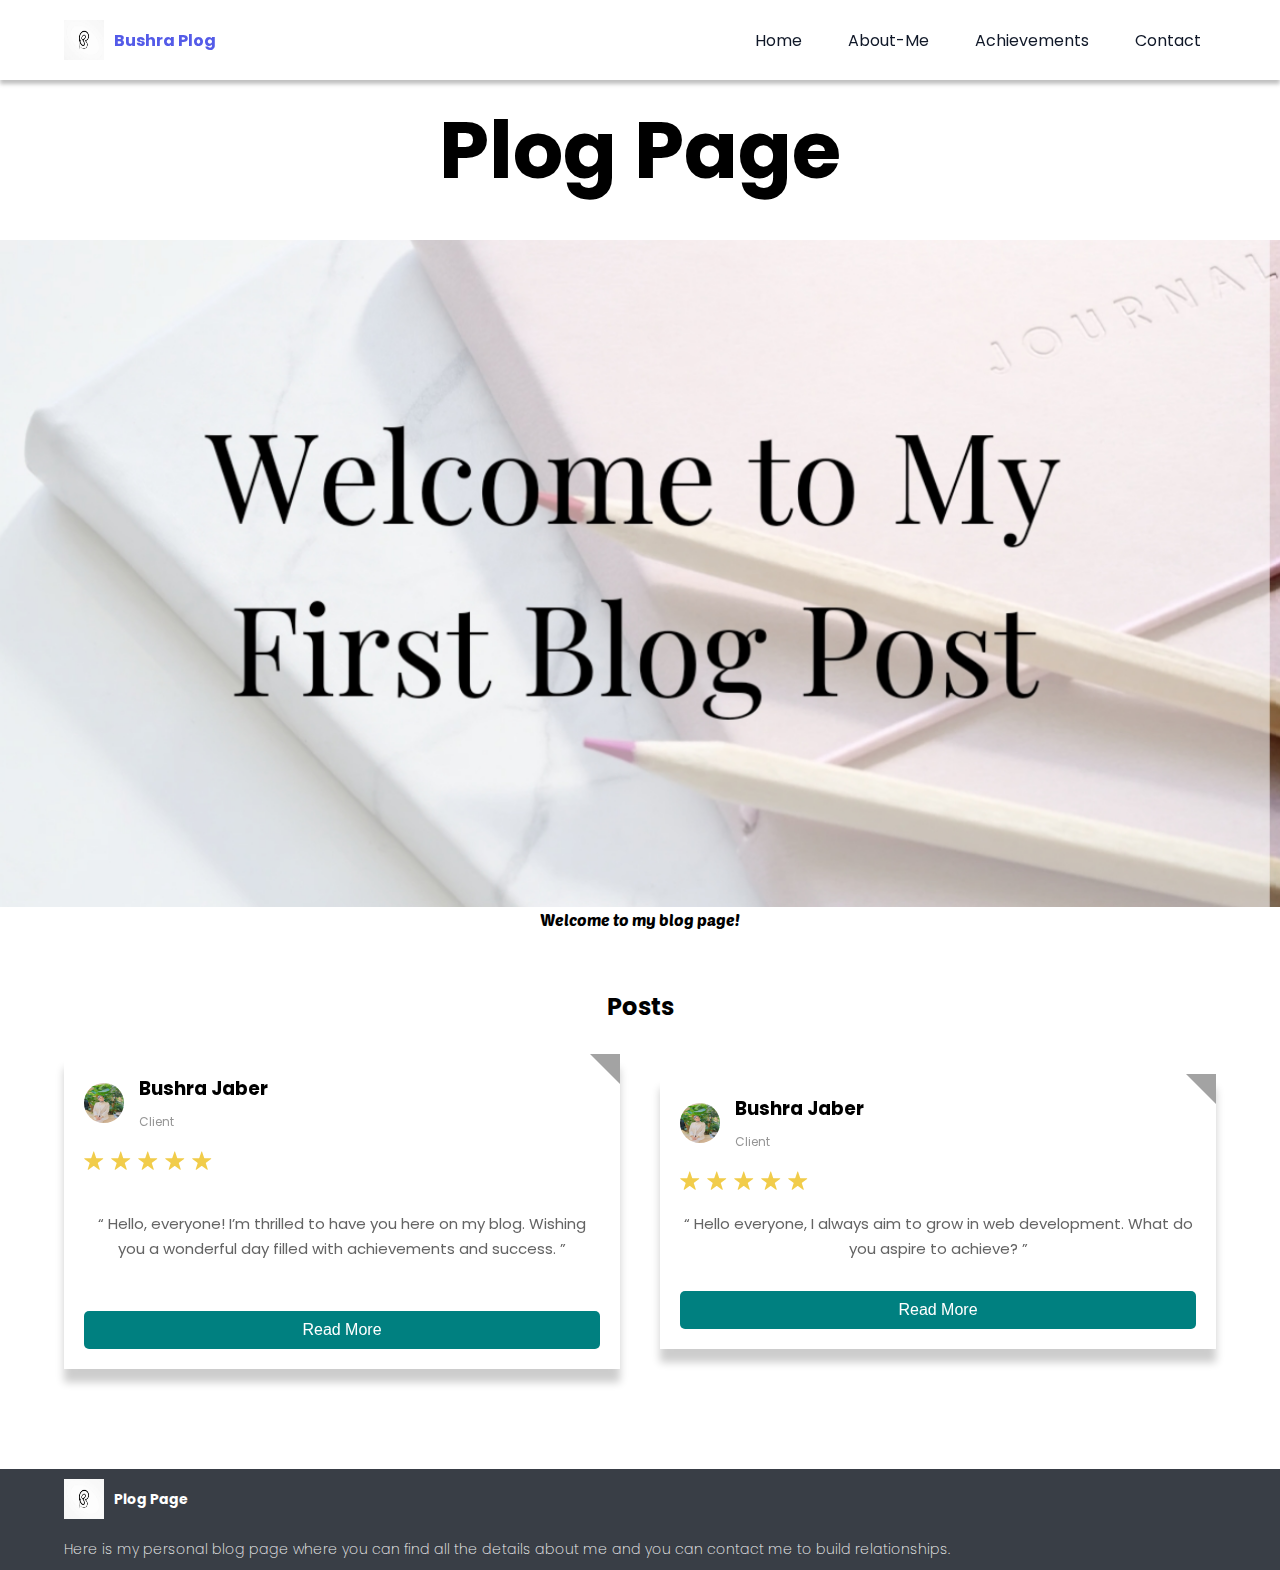
<file: index.html>
<!DOCTYPE html>
<html lang="en">

<head>
    <meta charset="UTF-8">
    <meta name="viewport" content="width=device-width, initial-scale=1.0">
    <title>Plog Page</title>
    <link rel="stylesheet" href="./css/main.css">
</head>

<body>
    <header class="header">
        <div class="container">
            <div class="row">
                <div class="logo">
                    <img src="image/logo/logoo.jpg" alt="this is logo">
                    <a href="index.html"> Bushra Plog </a>
                </div>
                <nav class="navbar">
                    <ul>
                        <li><a href="index.html">Home</a></li>
                        <li><a href="aboutme.html">About-Me</a></li>
                        <li><a href="achievements.html">Achievements</a></li>
                        <li><a href="contact.html">Contact</a></li>
                    </ul>
                </nav>
            </div>
        </div>
    </header>

    <main>
        <section class="Plog">
            <h1>Plog Page</h1>
        </section>
        <section class="welcome">
            <img src="image/logo/plogpage.png" alt="blog-welcome">
            <figcaption>Welcome to my blog page!</figcaption> <!-- تسميات توضيحية -->
        </section>

        <section class="posts">
            <h2>Posts</h2>
            <div class="container">
                <div class="row">
                    <div class="post">
                        <div class="user-info">
                            <img src="image/people/Bushraa.jpg" alt="This is Bushra Jaber">
                            <div class="user-data">
                                <h3>Bushra Jaber</h3>
                                <span>Client</span>
                            </div>
                        </div>
                        <div class="rating">
                            <img src="image/logo/Star.svg" alt="This is Star">
                            <img src="image/logo/Star.svg" alt="This is Star">
                            <img src="image/logo/Star.svg" alt="This is Star">
                            <img src="image/logo/Star.svg" alt="This is Star">
                            <img src="image/logo/Star.svg" alt="This is Star">
                        </div>
                        <p>
                            <blockquote>
                                <q>
                                    Hello, everyone! 
                                    I’m thrilled to have you here on my blog.
                                    Wishing you a wonderful day filled with achievements and success.
                                </q>
                            </blockquote>
                        </p>
                        <button class="button">Read More</button> <!-- زر -->
                    </div>

                    <div class="post">
                        <div class="user-info">
                            <img src="image/people/Bushraa.jpg" alt="This is Bushra Jaber">
                            <div class="user-data">
                                <h3>Bushra Jaber</h3>
                                <span>Client</span>
                            </div>
                        </div>
                        <div class="rating">
                            <img src="image/logo/Star.svg" alt="This is Star">
                            <img src="image/logo/Star.svg" alt="This is Star">
                            <img src="image/logo/Star.svg" alt="This is Star">
                            <img src="image/logo/Star.svg" alt="This is Star">
                            <img src="image/logo/Star.svg" alt="This is Star">
                        </div>
                        <blockquote>
                            <q>
                                Hello everyone,
                                I always aim to grow in web development. 
                                What do you aspire to achieve?
                            </q>
                        </blockquote>
                        <button class="button">Read More</button> <!-- زر -->
                    </div>
                </div>
            </div>
        </section>
    </main>

    <footer class="footer">
        <div class="container">
            <div class="row">
                <div class="footer-start">
                    <div class="logo">
                        <img src="image/logo/logoo.jpg" alt="Logo">
                        <a href="index.html">Plog Page</a>
                    </div>
                    <p>Here is my personal blog page where you can find all the details about me and you can contact me
                        to build relationships.</p>
                </div>
            </div>
        </div>
    </footer>

</body>

</html>
</file>
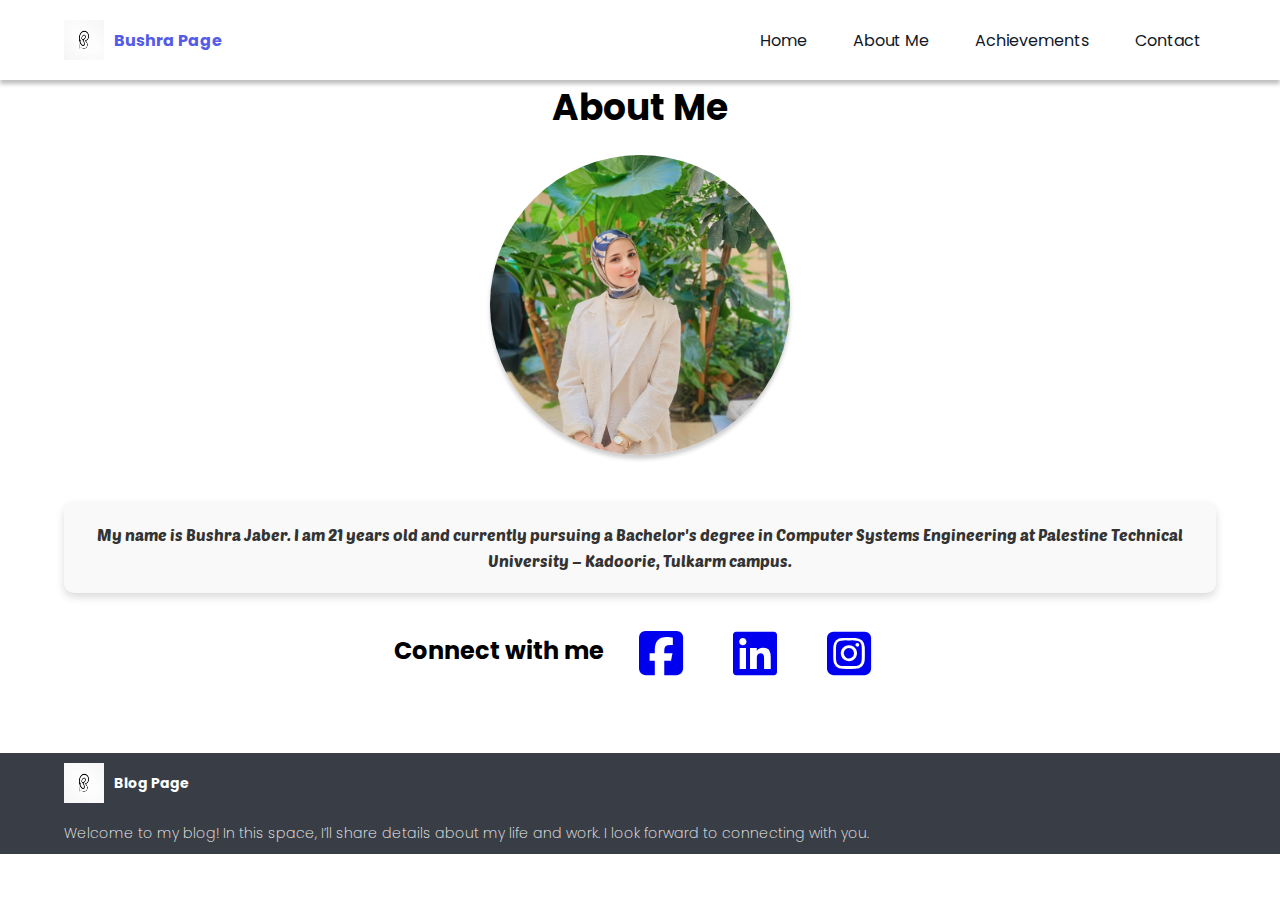
<file: aboutme.html>
<!DOCTYPE html>
<html lang="en">
<head>
    <meta charset="UTF-8">
    <meta name="viewport" content="width=device-width, initial-scale=1.0">
    <title>About Me</title>
    <link rel="stylesheet" href="https://cdnjs.cloudflare.com/ajax/libs/font-awesome/6.5.2/css/all.min.css">
    <link rel="stylesheet" href="./css/main.css">
</head>
<body>
    <header class="header">
        <div class="container">
            <div class="row">
                <div class="logo">
                    <img src="image/logo/logoo.jpg" alt="Logo">
                    <a href="index.html">Bushra Page</a>
                </div>
                <nav class="navbar">
                    <ul>
                        <li><a href="index.html">Home</a></li>
                        <li><a href="aboutme.html">About Me</a></li>
                        <li><a href="achievements.html">Achievements</a></li>
                        <li><a href="contact.html">Contact</a></li>
                    </ul>
                </nav>
            </div>
        </div>
    </header>
    
    <main>
        <section class="aboutme">
            <div class="container">
                <h1>About Me</h1>
                <div class="row">
                    <div class="myimg">
                        <img src="image/people/Bushraa.jpg" alt="Bushra Jaber" class="profile-img">
                    </div>
                    <div class="information">
                        <p>
                            My name is Bushra Jaber. I am 21 years old and currently pursuing a Bachelor's degree in Computer Systems Engineering at Palestine Technical University – Kadoorie, Tulkarm campus.
                        </p>
                    </div>
                </div>
                <div class="icons">
                    <h2>Connect with me</h2>
                    <a href="https://www.facebook.com/bushra.maher.3/"><i class="fa-brands fa-square-facebook"></i></a>
                    <a href="https://www.linkedin.com/in/bushra-jaber-619a32275/?utm_source=share&utm_campaign=share_via&utm_content=profile&utm_medium=ios_app"><i class="fa-brands fa-linkedin"></i></a>
                    <a href="https://www.instagram.com/bushra.m.jaber/?hl=ar"><i class="fa-brands fa-square-instagram"></i></a>
                </div>
            </div>
        </section>
    </main>

    <footer class="footer">
        <div class="container">
            <div class="row">
                <div class="footer-start">
                    <div class="logo">
                        <img src="image/logo/logoo.jpg" alt="Blog logo">
                        <a href="index.html">Blog Page</a>
                    </div>
                    <p>
                        Welcome to my blog! In this space, I’ll share details about my life and work. I look forward to connecting with you.
                    </p>
                </div>
            </div>
        </div>
    </footer>
</body>
</html>
</file>
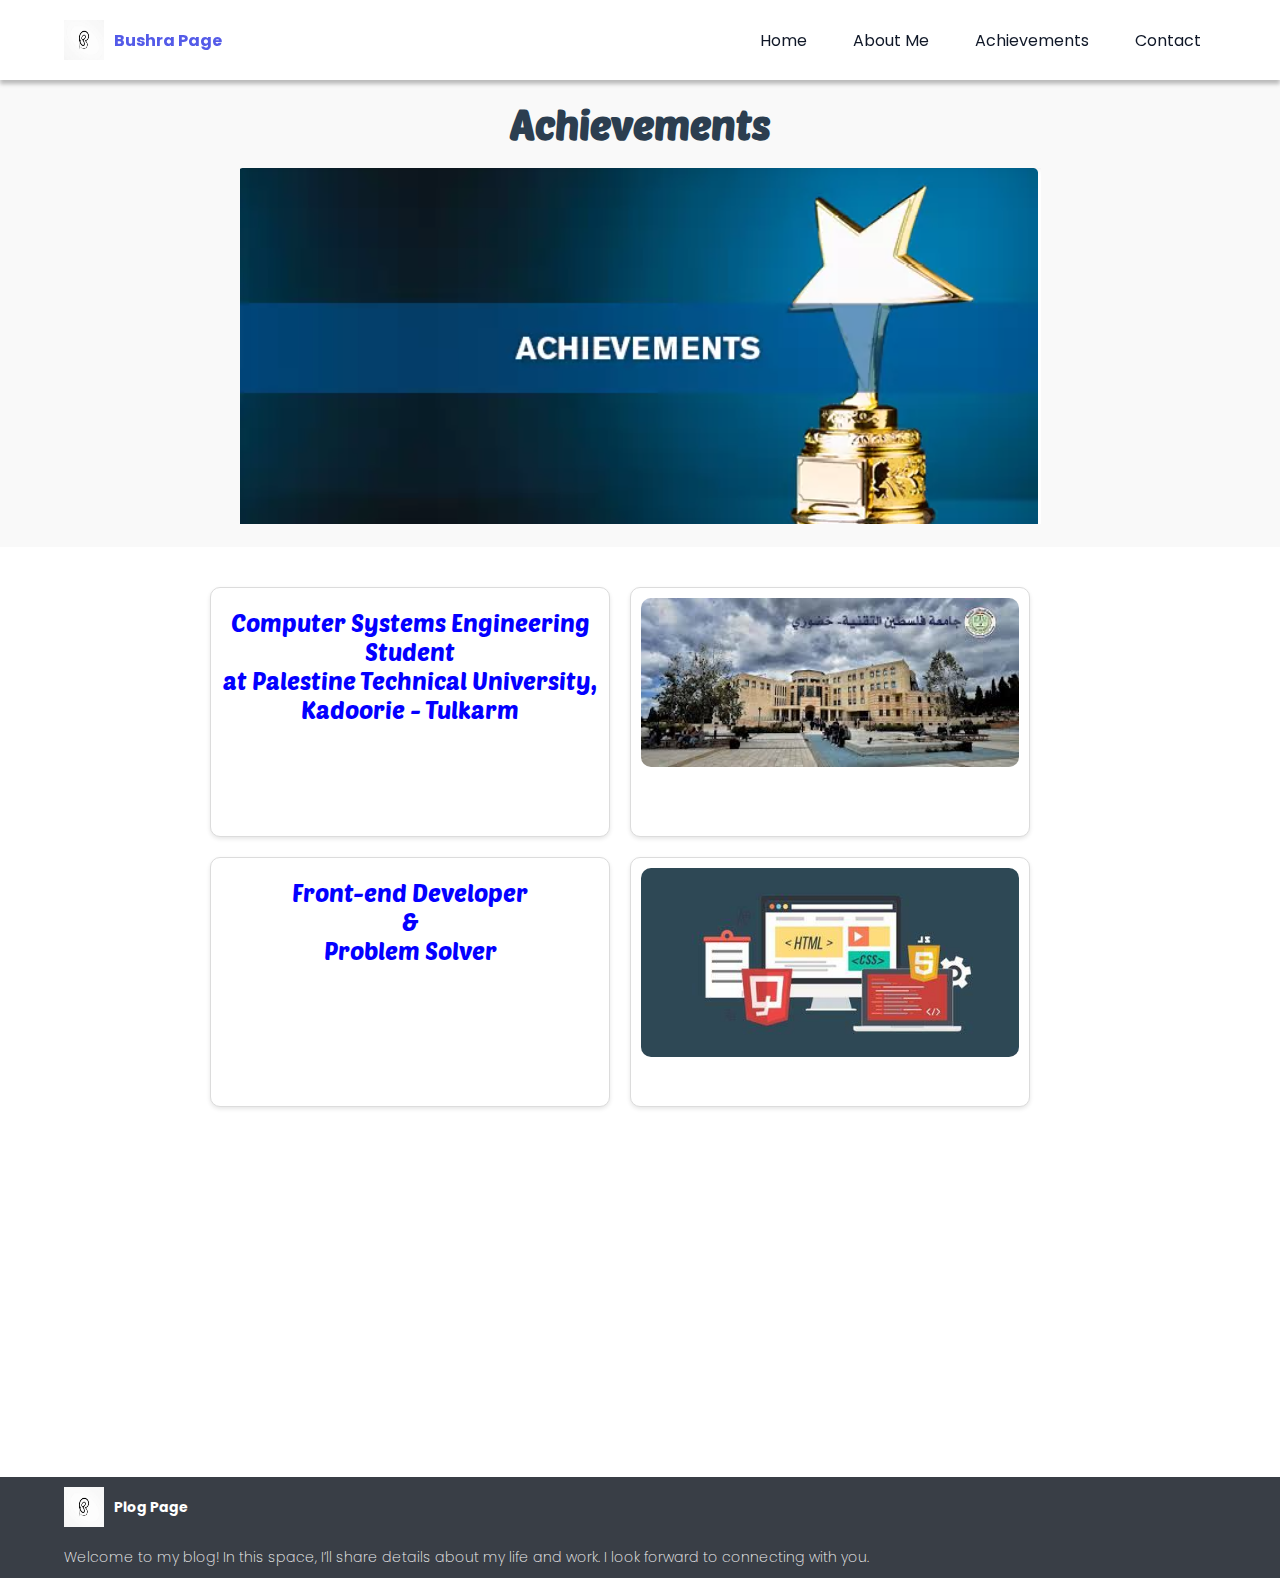
<file: achievements.html>
<!DOCTYPE html>
<html lang="en">

<head>
    <meta charset="UTF-8">
    <meta name="viewport" content="width=device-width, initial-scale=1.0">
    <title>Achievements</title>
    <link rel="stylesheet" href="./css/main.css">
</head>

<body>
    <header class="header">
        <div class="container">
            <div class="row">
                <div class="logo">
                    <img src="image/logo/logoo.jpg" alt="Logo">
                    <a href="index.html">Bushra Page</a>
                </div>
                <nav class="navbar">
                    <ul>
                        <li><a href="index.html">Home</a></li>
                        <li><a href="aboutme.html">About Me</a></li>
                        <li><a href="achievements.html">Achievements</a></li>
                        <li><a href="contact.html">Contact</a></li>
                    </ul>
                </nav>
            </div>
        </div>
    </header>

    <main>
        <section class="Achievements">
            <h1>Achievements</h1>
            <img src="image/Achievement/Ach.png" alt="Achievement cup">
        </section>

        <section class="gridContainer">
            <div class="item1">
                <p>
                    Computer Systems Engineering Student<br>
                    at Palestine Technical University,<br>
                    Kadoorie - Tulkarm
                </p>
            </div>
            <div class="item2">
                <img src="image/univercity/ptuk.jpeg" alt="Palestine Technical University">
            </div>
            <div class="item3">
                <p>
                    Front-end Developer<br>
                    &<br>
                    Problem Solver
                </p>
            </div>
            <div class="item4">
                <img src="image/Achievement/front.jpeg" alt="Front-end Development">
            </div>
        </section> <!-- تأكد من إضافة قسم إغلاق هنا -->
    </main>

    <footer class="footer">
        <div class="container">
            <div class="row">
                <div class="footer-start">
                    <div class="logo">
                        <img src="image/logo/logoo.jpg" alt="Logo">
                        <a href="index.html">Plog Page</a>
                    </div>
                    <p>
                        Welcome to my blog! In this space, I’ll share details about my life and work. I look forward to connecting with you.
                    </p>
                </div>
            </div>
        </div>
    </footer>
</body>

</html>
</file>
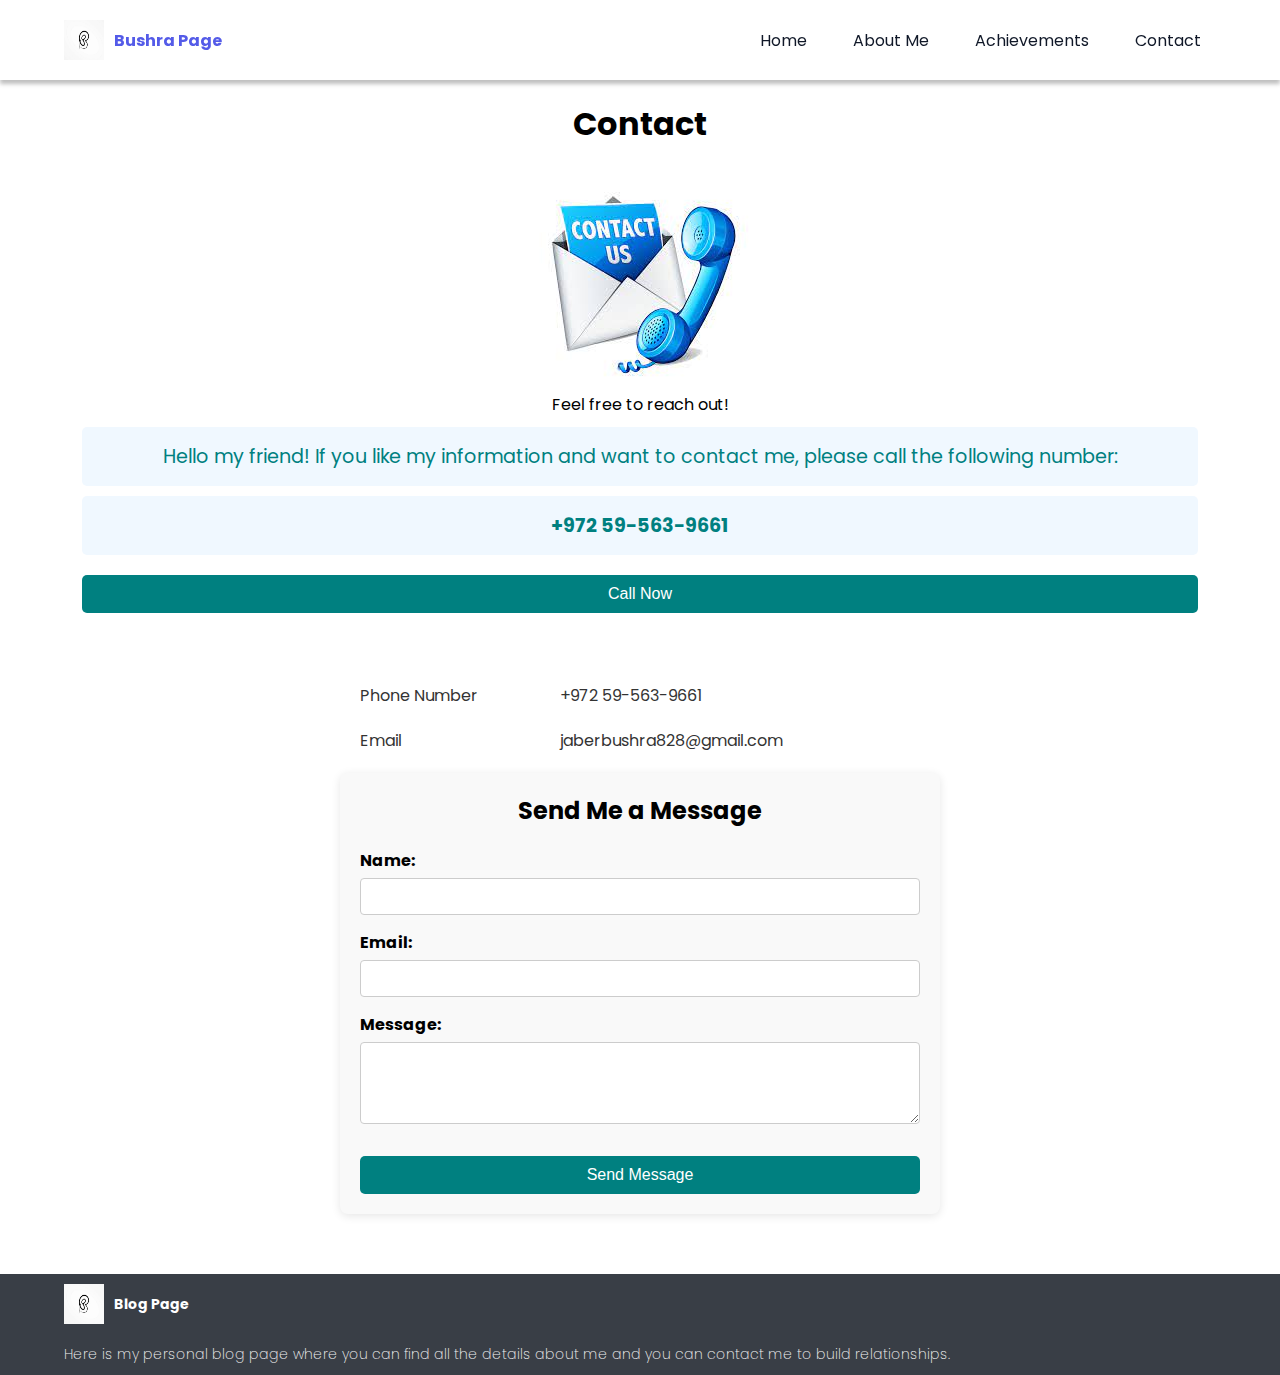
<file: contact.html>
<!DOCTYPE html>
<html lang="en">

<head>
    <meta charset="UTF-8">
    <meta name="viewport" content="width=device-width, initial-scale=1.0">
    <title>Contact</title>
    <link rel="stylesheet" href="./css/main.css">
</head>

<body>
    <header class="header">
        <div class="container">
            <div class="row">
                <div class="logo">
                    <img src="image/logo/logoo.jpg" alt="Logo">
                    <a href="index.html">Bushra Page</a>
                </div>
                <nav class="navbar">
                    <ul>
                        <li><a href="index.html">Home</a></li>
                        <li><a href="aboutme.html">About Me</a></li>
                        <li><a href="achievements.html">Achievements</a></li>
                        <li><a href="contact.html">Contact</a></li>
                    </ul>
                </nav>
            </div>
        </div>
    </header>

    <main>
        <section class="contact">
            <div class="container">
                <h1>Contact</h1>
                <div class="call">
                    <figure>
                        <img src="./image/socialmedia/contact.jpeg" alt="Call Us">
                        <figcaption>Feel free to reach out!</figcaption>
                    </figure>
                    <p>Hello my friend! If you like my information and want to contact me, please call the following number:</p>
                    <p class="phone-number">+972 59-563-9661</p>
                    <button class="button">Call Now</button> <!-- زر -->
                </div>
                
                
            </div>
        </section>

        <section class="gridContainer2">
            <div class="item1">
                <p>Phone Number</p>
            </div>
            <div class="item2">
                <p>+972 59-563-9661</p>
            </div>
            <div class="item3">
                <p>Email</p>
            </div>
            <div class="item4">
                <p>jaberbushra828@gmail.com</p>
            </div>
        </section>
        
        <section class="message-form">
            <h2>Send Me a Message</h2>
            <form action="YOUR_FORM_ACTION_URL" method="POST"> <!-- Add action here -->
                <div class="form-group">
                    <label for="name">Name:</label>
                    <input type="text" id="name" name="name" required>
                </div>
                
                <div class="form-group">
                    <label for="email">Email:</label>
                    <input type="email" id="email" name="email" required>
                </div>
                
                <div class="form-group">
                    <label for="message">Message:</label>
                    <textarea id="message" name="message" rows="4" required></textarea>
                </div>
                
                <button type="submit" class="button">Send Message</button>
            </form>
        </section>
    </main>

    <footer class="footer">
        <div class="container">
            <div class="row">
                <div class="footer-start">
                    <div class="logo">
                        <img src="image/logo/logoo.jpg" alt="Logo">
                        <a href="index.html">Blog Page</a>
                    </div>
                    <p>Here is my personal blog page where you can find all the details about me and you can contact me to build relationships.</p>
                </div>
            </div>
        </div>
    </footer>
</body>

</html>
</file>
<file: css/main.css>
@import './base.css';
@import './header.css';
@import './Posts.css';
@import './aboutme.css';
@import './contact.css';
@import './footer.css';
@import './Achievements.css';

.Plog {
    text-align: center;
    font-size: 40px;
    padding: 10px 0;
}

.logo img {
    max-width: 100%; /* تأكد من عدم تجاوز الشعار عرض الصفحة */
    height: auto; /* الحفاظ على نسبة الطول والعرض */
}

.welcome {
    text-align: center;
    padding: 20px 0;
    font-family: "Poetsen One", sans-serif;
}

.welcome img {
    width: 100%; /* جعل الصورة تتناسب مع عرض الشاشة */
    height: auto; /* الحفاظ على نسبة الطول والعرض */
}

/* عند عرض الشاشة أقل من 480 بكسل (الهواتف الذكية الصغيرة) */
@media (max-width: 480px) {
    .Plog {
        font-size: 24px; /* تقليل حجم الخط */
    }

    .welcome {
        font-size: 16px; /* تقليل حجم الخط */
    }

    .post {
        padding: 10px; /* تقليل padding في المشاركات */
    }

    .rating img {
        width: 20px; /* تقليل حجم النجوم */
        height: auto; /* الحفاظ على نسبة الطول والعرض */
    }

    .button {
        width: 100%; /* جعل زر "Read More" بعرض كامل */
        padding: 15px; /* إضافة padding */
        font-size: 16px; /* زيادة حجم الخط للزر */
        transition: background-color 0.3s, color 0.3s; /* تأثير الانتقال */
    }

    .button:hover {
        background-color: #d1c4e9; /* تغيير اللون عند التحويم */
        color: #fff; /* تغيير لون النص عند التحويم */
    }
}

/* عند عرض الشاشة أقل من 768 بكسل */
@media (max-width: 768px) {
    .posts .container {
        display: flex;
        flex-direction: column; /* التأكد من أن المشاركات تحت بعضها */
        align-items: center; /* توسيط المحتوى */
    }

    .post {
        width: 90%; /* تقليل العرض إلى 90% */
        max-width: none; /* إزالة الحد الأقصى للعروض */
        margin: 15px 0; /* تقليل الهوامش العمودية */
        padding: 15px; /* إضافة padding */
    }

    .navbar ul {
        text-align: center; /* توسيط العناصر في القائمة */
        flex-direction: column; /* تغيير الاتجاه إلى عمودي */
        list-style-type: none; /* إزالة النقاط */
        padding: 0;
    }

    .navbar ul li {
        display: block; /* جعل العناصر تحت بعضها */
        margin: 10px 0; /* إضافة مسافة عمودية */
    }

    .welcome img {
        width: 100%; /* جعل الصورة تتناسب مع عرض الشاشة */
    }

    .post {
        width: 100%; /* جعل كل منشور يأخذ عرض كامل */
        margin-bottom: 15px; /* إضافة مساحة تحت كل منشور */
    }
}

/* تأكد من إعداد الأساسيات لجعل الموقع مستجيبًا */
html, body {
    margin: 0;
    padding: 0;
    height: 100%;
    box-sizing: border-box;
}

.container {
    width: 90%; /* ضبط عرض الحاوية */
    max-width: 1200px; /* تحديد أقصى عرض */
    margin: 0 auto; /* توسيط الحاوية */
}

.header, .footer {
    text-align: center; /* توسيط المحتوى */
}

.navbar ul {
    display: flex; /* استخدام flexbox لتوزيع العناصر */
    justify-content: center; /* توسيط العناصر */
    flex-wrap: wrap; /* السماح بتوزيع العناصر في عدة صفوف */
    list-style-type: none; /* إزالة النقاط */
    padding: 0;
}

.navbar ul li {
    display: inline-block; /* جعل العناصر تظهر في صف */
    margin: 0 15px; /* إضافة مسافة بين العناصر */
}
</file>
